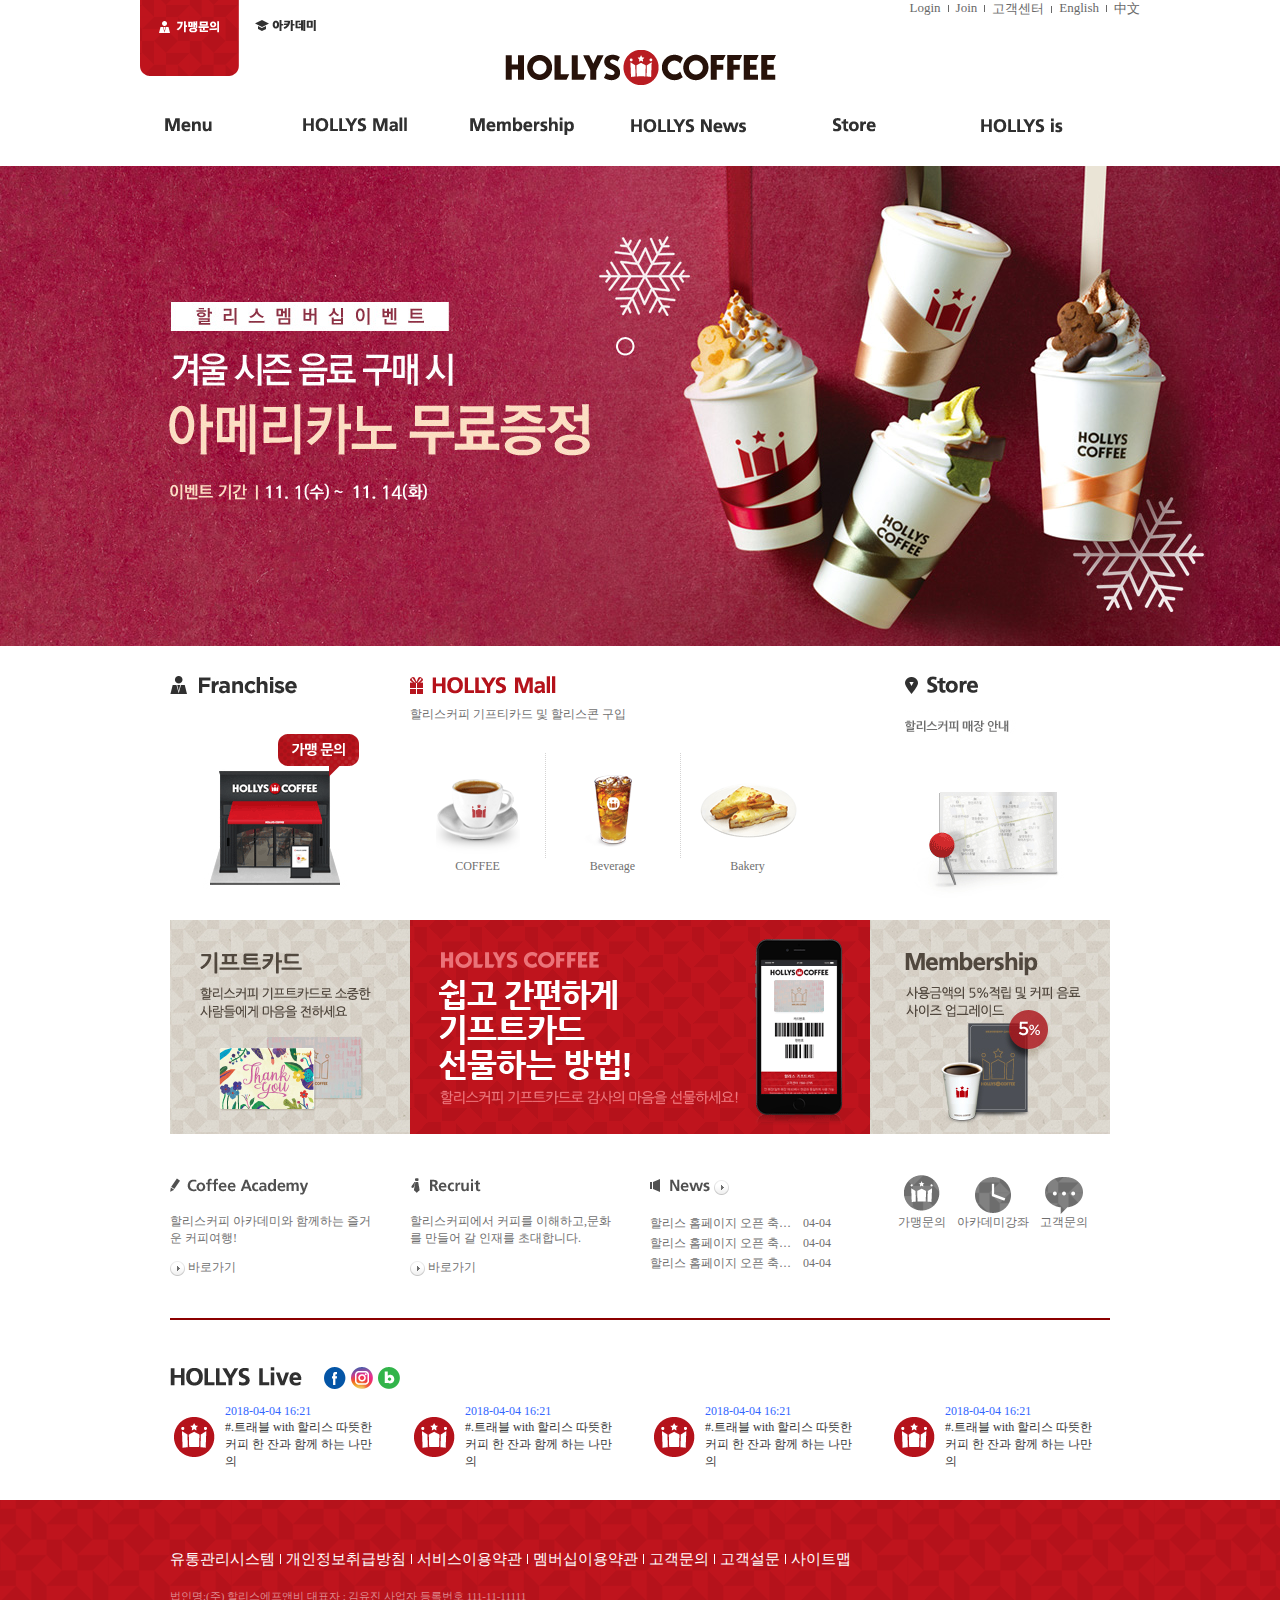
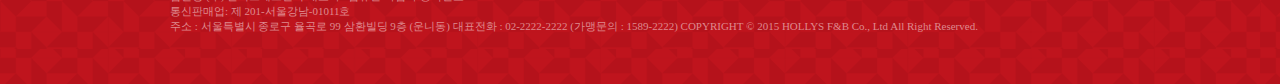
<file: hollys/index.html>
<!DOCTYPE html>
<html lang="ko">
	<head>
	<meta charset="utf-8">
	<title>hollys coffee</title>
	<link rel="stylesheet" type="text/css" href="css/style.css">
	<!--[if lt IE 9]>
	<script src="js/html5shiv.js"></script>
	<![endif]-->
	</head>
	<body>		
		<div id="wrap"></div>
		<!---헤더 시작--->
		<header class="header">
			<!---헤더인 시작--->
			<div class="headerIn">
				<!---로고 시작--->
				<h1><a href="#"></a></h1>
				<!---로고 끝--->
				<!---메뉴 시작--->
				<ul class="utill">
					<li class="smenu1"><a href="#">서브메뉴1</a></li>
					<li class="smenu2"><a href="#">서브메뉴2</a></li>
				</ul>
				<ul class="gnb cf">
					<li class="menu1"><a href="#">메뉴</a></li>
					<li class="menu2"><a href="#">메뉴</a></li>
					<li class="menu3"><a href="#">메뉴</a></li>
					<li class="menu4"><a href="#">메뉴</a></li>
					<li class="menu5"><a href="#">메뉴</a></li>
					<li class="menu6"><a href="#">메뉴</a></li>
				</ul>
				<!---메뉴 끝--->
				<!---로그인내비 시작--->
				<ul class="loginnav">
					<li><a href="#">Login</a></li>
					<li><a href="#">Join</a></li>
					<li><a href="#">고객센터</a></li>
					<li><a href="#">English</a></li>
					<li class="lastChild"><a href="#">中文</a></li>
				</ul>
				<!---로그인내비 끝--->
			</div>
			<!---헤더인 끝--->
		</header>
		<!---헤더 끝--->
		<!---메인슬라이더 시작--->
		<div id="mainSlider">		
		</div>
		<!---메인슬라이더 끝--->
		<!---메인컨텐츠 시작--->
		<section>
			<!---컨테이너 시작--->
			<div id="container">
				<!---메인 컨테츠 1 시작--->
				<div class="mainRow1">
					<!---프랜차이즈 시작--->
					<div class="row1_1">
						<h3><img src="images/menu_tit.gif" alt="프랜차이즈 타이틀"/></h3>
						<p>
							<a href="#">
								<img src="images/menu_img01.gif" alt="프랜차이즈 이미지"/>
							</a>
						</p>
					</div>
					<!---프랜차이즈 끝--->
					
					<!---할리스몰 시작--->
					<div class="row1_2">
						<h3><img src="images/mall_tit.gif" alt="할리스몰 타이틀"/></h3>
						<p>할리스커피 기프티카드 및 할리스콘 구입</p>
						<ul>
							<li>
								<a href="#">
									<img src="images/mall_img03.gif" alt="커피"/>
									COFFEE
								</a>
							</li>
							<li>
								<a href="#">
									<img src="images/mall_img04.gif" alt="음료"/>
									Beverage
								</a>
							</li>
							<li>
								<a href="#">
									<img src="images/mall_img05.gif" alt="빵"/>
									Bakery
								</a>
							</li>
						</ul>
					</div>				
					<!---할리스몰 끝--->
					
					<!---매장안내부분 시작--->
					<div class="row1_3">
						<h3><img src="images/store_tit.gif" alt="매장안내 타이틀"/></h3>
						<p>
							<a href="#">
								<img src="images/store_img01.gif" alt="매장안내 이미지"/>
							</a>
						</p>
					</div>
					<!---매장안내부분 끝--->
				</div>
					<!---메인 컨테츠 1 끝--->
				
					<!---메인 컨테츠 2 시작--->
				<div class="mainRow2">
					<a href="#">
						<img src="images/mainBanner_201706281034172160.jpg" alt="기프티카드 배너"/>
					</a>
					<a href="#">
						<img src="images/mainBanner_201706281035570070.gif" alt="선물 배너"/>
					</a>
					<a href="#">
						<img src="images/mainBanner_201511040156219650.jpg" alt="멤버십 배너"/>
					</a>
				</div>
				<!---메인 컨테츠 2 끝--->
				<!---메인 컨테츠 3 시작--->
				<div class="mainRow3 cf">
					<div class="row3_1">
						<h3><img src="images/academy_tit.gif" alt="아카데미타이틀"/></h3>
						<p>할리스커피 아카데미와 함께하는 즐거운 커피여행!</p>
						<p class="moreBtn">
							<a href="#">
								<img src="images/ico_arrow.gif" alt="바로가기 버튼"/>
								바로가기
							</a>
						</p>
					</div>
					<div class="row3_2">
						<h3><img src="images/recruit_tit.gif" alt="인재채용"/></h3>
						<p>할리스커피에서 커피를 이해하고,문화를 만들어 갈 인재를 초대합니다.</p>
						<p class="moreBtn">
							<a href="#">
								<img src="images/ico_arrow.gif" alt="바로가기 버튼"/>
								바로가기
							</a>
						</p>
					</div>
					<div class="row3_3">
						<h3>
							<img src="images/news_tit.gif" alt="뉴스"/>
							<a href="#">
								<img src="images/ico_arrow.gif" alt="바로가기 버튼"/>
							</a>
						</h3>
						<ul>
							<li>
								<a href="#">할리스 홈페이지 오픈 축하합니다.</a>
								<span>04-04</span>
							</li>
							<li>
								<a href="#">할리스 홈페이지 오픈 축하합니다.</a>
								<span>04-04</span>
							</li>
							<li>
								<a href="#">할리스 홈페이지 오픈 축하합니다.</a>
								<span>04-04</span>
							</li>
						</ul>
					</div>
					<div class="row3_4">
						<a href="#">
							<img src="images/img_etc01.gif" alt="가맹문의 아이콘"/>
							가맹문의
						</a>
						<a href="#">
							<img src="images/img_etc02.gif" alt="아카데미강좌 아이콘"/>
							아카데미강좌
						</a>
						<a href="#">
							<img src="images/img_etc03.gif" alt="고객문의 아이콘"/>
							고객문의
						</a>
					</div>
				</div>
				<!---메인 컨테츠 3 끝--->
				<!---메인 컨테츠 4 시작--->
				<div class="mainRow4 cf">
					<h3>
						<img src="images/sns_tit.gif" alt="sns타이틀"/>
						<ul class="sns">
							<li>
								<a href="#"><img src="images/sns_facebook.gif" alt=facebook아이콘></a>
							</li>
							<li>
								<a href="#"><img src="images/sns_instagram.gif" alt=instagram아이콘></a>
							</li>
							<li>
								<a href="#"><img src="images/sns_blog.gif" alt=blog아이콘></a>
							</li>
						</ul>
					</h3>
					<div class="row4Box">
						<p>
							
							2018-04-04 16:21
						</p>
						
						<a href="#">#.트래블 with 할리스 따뜻한 커피 한 잔과 함께 하는 나만의</a>
					</div>
					<div class="row4Box">
						<p>
							
							2018-04-04 16:21
						</p>
						<a href="#">#.트래블 with 할리스 따뜻한 커피 한 잔과 함께 하는 나만의</a>
					</div>
					<div class="row4Box">
						<p>
							
							2018-04-04 16:21
						</p>
						<a href="#">#.트래블 with 할리스 따뜻한 커피 한 잔과 함께 하는 나만의</a>
					</div>
					<div class="row4Box lastChild">
						<p>
							
							2018-04-04 16:21
						</p>
						<a href="#">#.트래블 with 할리스 따뜻한 커피 한 잔과 함께 하는 나만의</a>
					</div>
					
				</div>
				<!---메인 컨테츠 4 끝--->
			</div>
			<!---컨테이너 끝--->
		</section>
		<!---메인컨텐츠 끝--->
		<!---푸터 시작--->
		<footer id="footer">
			<!---푸터인 시작--->
			<div class="footerIn">
				<ul>
					<li><a href="#">유통관리시스템</a></li>
					<li><a href="#">개인정보취급방침</a></li>
					<li><a href="#">서비스이용약관</a></li>
					<li><a href="#">멤버십이용약관</a></li>
					<li><a href="#">고객문의</a></li>
					<li><a href="#">고객설문</a></li>
					<li><a href="#">사이트맵</a></li>
				</ul>
				법인명:(주) 할리스에프앤비 대표자 : 김유진 사업자 등록번호 111-11-11111<br>
				통신판매업: 제 201-서울강남-01011호<br>
				주소 : 서울특별시 종로구 율곡로 99 삼환빌딩 9층 (운니동) 대표전화 : 02-2222-2222 (가맹문의 : 1589-2222) COPYRIGHT &copy; 2015 HOLLYS F&amp;B Co., Ltd All Right Reserved.
			</div>
			<!---푸터인 끝--->
		</footer>
		<!---푸터 끝--->
	</body>
</html>
</file>
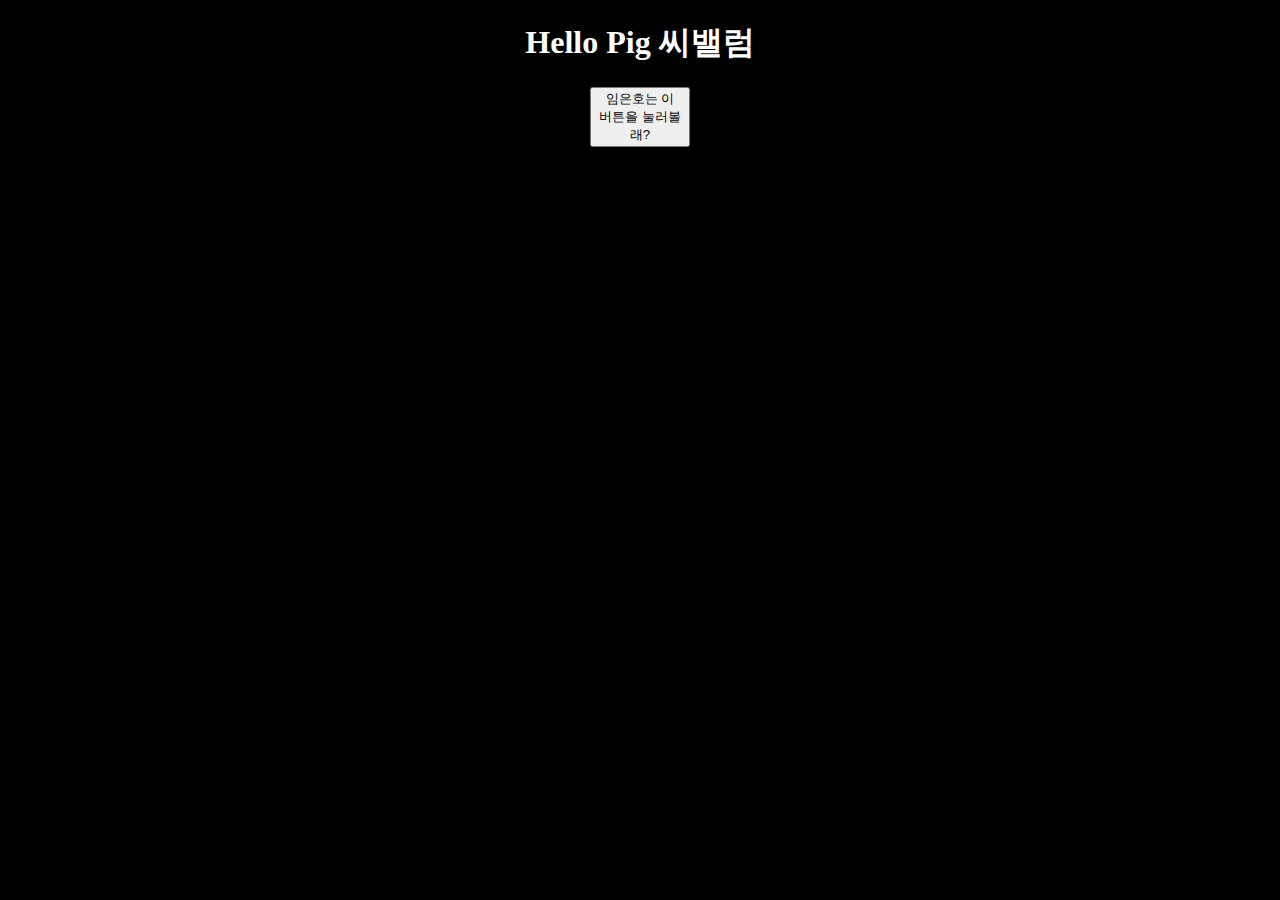
<file: vanillaJS/index.html>
<!DOCTYPE html>
<html>
  <head>
    <title>Something</title>
    <link rel="stylesheet" href="index.css" />
  </head>
  <body>
    <h1 style="text-align:center;">Hello Pig 씨밸럼</h1>
    <button onclick="pig();" style="display:block; width:100px; margin:0 auto;">
      임은호는 이 버튼을 눌러볼래?
    </button>
    <script src="index.js"></script>
  </body>
</html>
</file>
<file: hollys/css/style.css>
body {
	padding: 0;
	margin: 0;

}
ul{
	list-style: none;
	margin: 0;
	padding: 0;
}
a{
	text-decoration: none;
	color: black;
}
h1{
	margin: 0;
	padding: 0;
	
}
img{
	border:0;
}
#wrap{
	width:100%;
}

header{
}
header .headerIn {
	padding-top: 50px;
	width:1000px;
	margin: 0 auto;
	position: relative;	
}
header .headerIn h1{
	width:271px;
	height:35px;
	margin: 0 auto;
	background-image: url(../images/logo.gif);
	text-indent: -9999px;
	display: block;
	margin-bottom:20px;
	
	
}
header .headerIn h1 a{
	display: block;
	z-index: 100;
}
header .headerIn .utill{
	position: absolute;
	top:0;
	margin: 0;
	text-indent: -9999px;	
	
}
header .headerIn .utill li{
	float: left;
	width:100px;
}
header .headerIn .utill .smenu1{
	background-image: url(../images/gnb_smenu01.png);
	background-repeat: no-repeat;
	line-height: 76px;
	
}
header .headerIn .utill .smenu2{
	background-image: url(../images/gnb_smenu02.gif);
	background-repeat: no-repeat;	
	margin-left: 15px;	
	margin-top: 20px;
}
header .headerIn .utill a{
	display: block;
}
header .headerIn .gnb{
	width:1000px;
	margin-left: -35px;
}
header .headerIn .gnb li{
	float: left;
	width:166.666666px;
	text-indent: -9999px;	
	background-position: center center;	
	
	margin-bottom: 30px;
	margin-top: 10px;
}
header .headerIn .gnb .menu1{
	background-image: url(../images/gnb_01.gif);
	background-repeat: no-repeat;
}
header .headerIn .gnb .menu2{
	background-image: url(../images/gnb_02.gif);
	background-repeat: no-repeat;
}
header .headerIn .gnb .menu3{
	background-image: url(../images/gnb_03.gif);
	background-repeat: no-repeat;
}
header .headerIn .gnb .menu4{
	background-image: url(../images/gnb_04.gif);
	background-repeat: no-repeat;
}
header .headerIn .gnb .menu5{
	background-image: url(../images/gnb_05.gif);
	background-repeat: no-repeat;
}
header .headerIn .gnb .menu6{
	background-image: url(../images/gnb_06.gif);
	background-repeat: no-repeat;
}
header .headerIn .gnb .menu1:hover{
	background-image: url(../images/gnb_01_on.gif);
	background-repeat: no-repeat;
}
header .headerIn .gnb .menu2:hover{
	background-image: url(../images/gnb_02_on.gif);
	background-repeat: no-repeat;
}
header .headerIn .gnb .menu3:hover{
	background-image: url(../images/gnb_03_on.gif);
	background-repeat: no-repeat;
}
header .headerIn .gnb .menu4:hover{
	background-image: url(../images/gnb_04_on.gif);
	background-repeat: no-repeat;
}
header .headerIn .gnb .menu5:hover{
	background-image: url(../images/gnb_05_on.gif);
	background-repeat: no-repeat;
}
header .headerIn .gnb .menu6:hover{
	background-image: url(../images/gnb_06_on.gif);
	background-repeat: no-repeat;
}
header .headerIn .gnb a{
	display: block;
}
header .headerIn .loginnav {
	position: absolute;
	top:0;
	right: 0;
}
header .headerIn .loginnav li{
	float: left;
	font-size: 13px;
}
header .headerIn .loginnav li:after{
	content:"";
	display:inline-block;
	background: #686868;
	width: 1px;
	height: 7px;
	margin:0 7px;
}
header .headerIn .loginnav .lastChild:after{
	display: none;
}
header .headerIn .loginnav a{
	color : #686868;
}
#mainSlider{
	width:100%;
	height: 480px;
	background-image: url(../images/mainBanner_201710310442383740.jpg);
	background-position: center center;
	overflow: hidden;
}
#container{
	width:940px;
	margin: 30px auto;
}
.mainRow1 {

}
.mainRow1 a,.mainRow1 img{
	display: block;
}
.mainRow1 h3{
	margin: 0;
}
.mainRow1:after{
	content: "";
	display: block;
	clear: both;
}

.mainRow1 div{
	
}
.mainRow1 h3{
	
}
.mainRow1 .row1_1,.mainRow1 .row1_2,.mainRow1 .row1_3{
	width:205px;
	margin-right: 35px;
	float:left;
}
.mainRow1 .row1_2{
	width:460px;
}
.mainRow1 .row1_3{
	margin-right: 0;
}
.mainRow1 .row1_1 h3{
	
}
.mainRow1 .row1_1 h3 img{
	
}
.mainRow1 .row1_1 p{
	
}
.mainRow1 .row1_1 p a{	
}
.mainRow1 .row1_1 p a img{
	
}

.mainRow1 .row1_2 h3{}
.mainRow1 .row1_2 img{	
}
.mainRow1 .row1_2 p{
	font-size: 12px;
	color:#6f6f6f;
}
.mainRow1 .row1_2 ul{
	padding: 0;
	font-size: 0;
	margin-top: 30px;
	text-align: left;
}
.mainRow1 .row1_2 ul li{
	width:135px;
	text-align: center;
	display: inline-block;
	font-size: 12px;
	background:url(../images/mall_bar01.gif) no-repeat;
}
.mainRow1 .row1_2 ul li:first-child{
	background: none;
}
.mainRow1 .row1_2 ul li a{
	padding: 20px;
	color:#6f6f6f;

}
.mainRow1 .row1_2 ul li a img{
	margin: 0 auto;
}

.mainRow2{
	font-size: 0;
}
.mainRow2 a{	
	display:inline-block;
}
.mainRow2 a img{}

.cf:after{
	content: "";
	display: block;
	clear: both;
}
.mainRow3{
	margin-top: 30px;
	font-size: 12px;
	color:#6f6f6f;
}
.mainRow3 a{
	font-size: 12px;
	color:#6f6f6f;
}
.row3_1,.row3_2,.row3_3,.row3_4{
	width:205px;
	margin-right:35px;
	float: left;
}
.moreBtn{}

.moreBtn a img{
	vertical-align: middle;
}

.row3_3 .moreBtn{}
.row3_3 ul{
	padding: 0;
}
.row3_3 ul li{
	line-height: 20px;
}
.row3_3 ul li a{
	width:150px;
	overflow: hidden;
	text-overflow:ellipsis;
	white-space: nowrap;
	display: inline-block;
	vertical-align: top;
}
.row3_3 ul li a span{}

.row3_4{
	margin-top: 10px;
	margin-right: 0px;
	text-align: center;
}
.row3_4 a{
	display:inline-block;
	padding:0 4px;
	
}
.row3_4 a img{
	display: block;
	margin: 0 auto;
}

.mainRow4{
	padding-top:30px;
	margin-top:30px;
	border-top:2px solid darkred;
	font-size: 12px;
	color:#6f6f6f;
}
.mainRow4 h3{}
.mainRow4 h3 .sns{
	display:inline-block;
	font-size:0px;
	vertical-align:middle;
	margin-top:-10px;
}
.mainRow4 h3 .sns li{
	display:inline-block;
	margin-right:5px;
}
.mainRow4 h3 .sns ul lu a{
	display:block;
}
.mainRow4 .row4Box{
	width:205px;
	margin-right:35px;
	float:left;
	font-size:12px;
	color:#36f;
	background: url(../images/48_48.png) no-repeat;
	padding-left:55px;
	box-sizing:border-box;
	background-position:0 center;
}
.mainRow4 .row4Box.lastChild{
	margin-right:0px;
}
.mainRow4 .row4Box p{
	margin:0;
}
.mainRow4 .row4Box a{
	color:#363636;
}

/*푸터시작*/

#footer{
	background:url(../images/bg_footer.gif) repeat;
	padding:50px 0;
}
.footerIn{
	width:940px;
	margin:0 auto;
	color:#fff;
	font-size:11px;
	color:#de898e;
}
.footerIn ul{
	font-size:0px;
	padding-bottom:20px;
}
.footerIn ul li:after{
	content:"";
	display:inline-block;
	width:1px;
	height:10px;
	background:#fff;
	margin: 0 5px;	
}
.footerIn ul li:last-child:after{
	display:none;
}
.footerIn ul li{
	display:inline-block;
	font-size:15px;	
}
.footerIn ul li a{
	color:#fff;
}
.footerIn ul li a:hover{
	text-decoration:underline;
}
</file>
<file: vanillaJS/index.css>
body {
  background-color: black;
}
body h1 {
  color: #fff;
}
</file>
